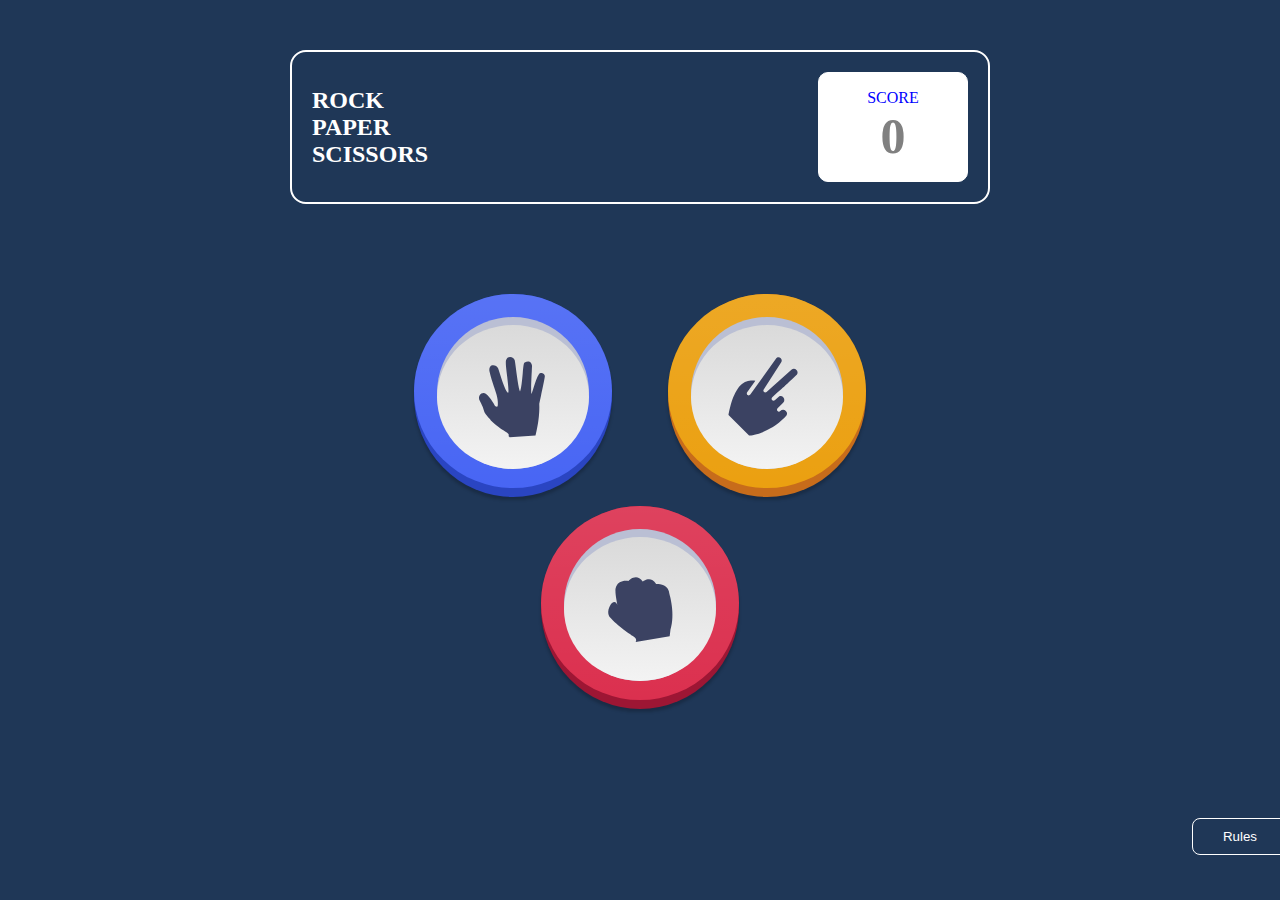
<file: index.html>
<!DOCTYPE html>
<html lang="en">
  <head>
    <meta charset="UTF-8" />
    <meta name="viewport" content="width=device-width, initial-scale=1.0" />
    <title>Rock Paper Scissors</title>
    <link rel="stylesheet" href="assets/css/rock-paper-scissors.css" />
    <script src="assets/js/rock-paper-scissors.js" defer></script>
  </head>
  <body>
    <div class="container">
      <!-- Scoreboard Container Start -->
      <div class="scoreboard-container">

        <div class="scoreboard-text">
          <h2>
            ROCK<br />
            PAPER <br />
            SCISSORS
          </h2>
        </div>

        <div class="scoreboard">
          <p>SCORE</p>
          <h3>0</h3>
        </div>
        <!-- Scoreboard Container End -->
      </div>

      <div class="game">
        <div class="gamebuttons">

          <div class="gamebuttons-item">
            
            <button class="paper">
              <img src="assets/img/paper.svg" alt="paper" />
            </button>

            <button class="scissors">
            <img src="assets/img/scissors.svg" alt="scissors"/>
            </button>

          </div>
          <div class="rockdiv">
            <button class="rock">
              <img src="assets/img/rock.svg" alt="rock" />
            </button>
          </div>

        </div>
      </div>

      <div class="game-pick">
        <div class="you-picked">
          <h1>YOU PICKED</h1>
          <p><span id="playerChoice" ></span></p>
        </div>

        <div class="winscreen">
          <h2 id="gameResult" >YOU WIN</h2>
          <a class="playagain" href="index.html">PLAY AGAIN</a>
        </div>

        <div class="house-picked">
          <h1>THE HOUSE PICKED</h1>
          <p><span id="cpuChoice" ></span></p>
        </div>
      </div>
      <!-- Rules Start -->

      <div class="rulesbutton">
        <button>Rules</button>
      </div>

      <!-- Rules End -->

      <!-- Container End -->
      
    </div>
  </body>
</html>
</file>
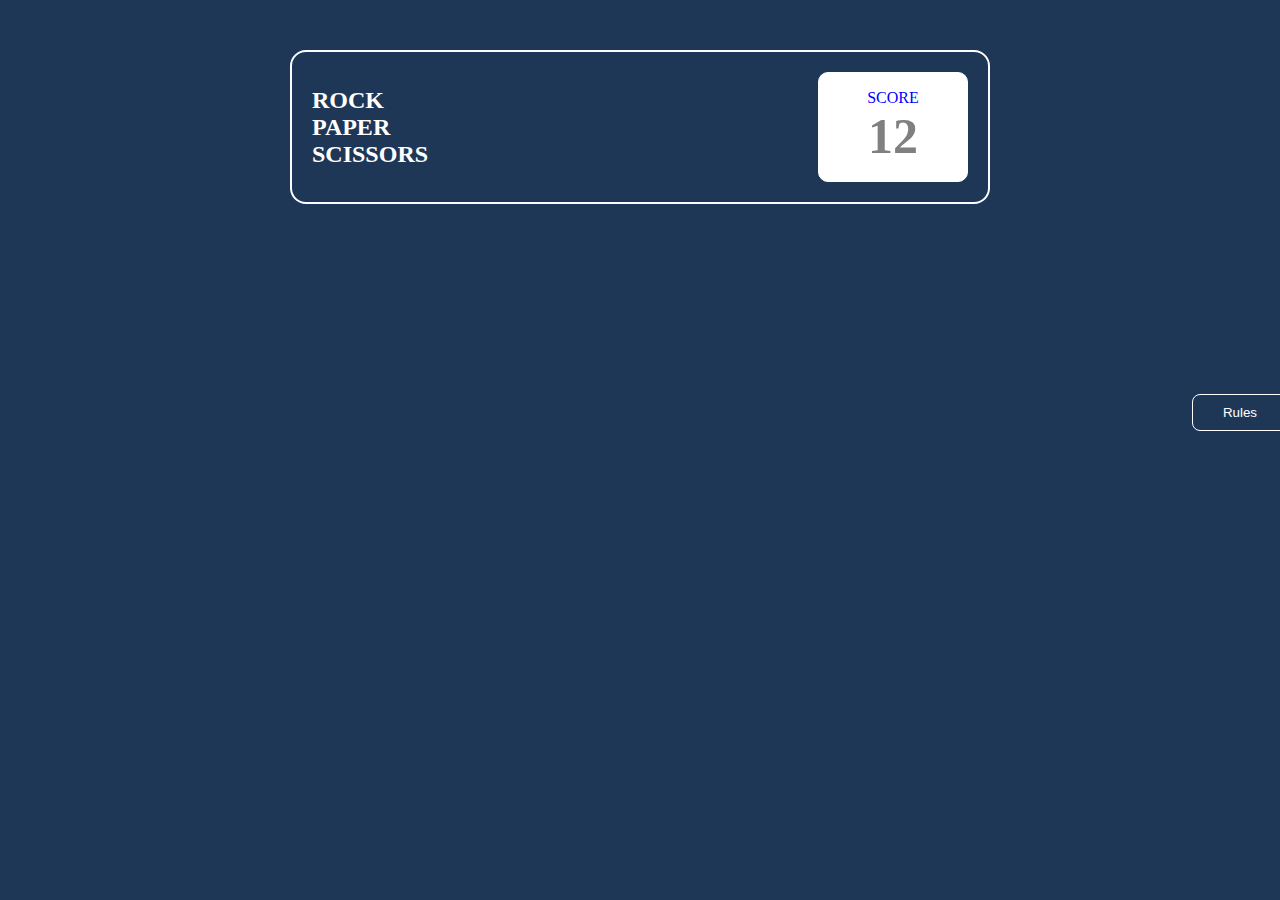
<file: ingame.html>
<!DOCTYPE html>
<html lang="en">
  <head>
    <meta charset="UTF-8" />
    <meta name="viewport" content="width=device-width, initial-scale=1.0" />
    <title>Taş Kağıt Makas</title>
    <link rel="stylesheet" href="assets/css/rock-paper-scissors.css" />
  </head>
  <body>
    <div class="container">
      <!-- Scoreboard Container Start -->
      <div class="scoreboard-container">
        <div class="scoreboard-text">
          <h2>
            ROCK<br />
            PAPER <br />
            SCISSORS
          </h2>
        </div>

        <div class="scoreboard">
          <p>SCORE</p>
          <h3>12</h3>
        </div>
        <!-- Scoreboard Container End -->
      </div>

      <div class="game-pick">
        <div class="you-picked">
          <h1>YOU PICKED</h1>
          <p><span><img src="assets/img/paper.svg" alt=""></span></p>
        </div>

        <div class="house-picked">
          <h1>THE HOUSE PICKED</h1>
          <p><span><img src="assets/img/rock.svg" alt=""></span></p>
        </div>
      </div>
      <!-- Rules Start -->
      <div class="rulesbutton">
        <button>Rules</button>
      </div>

      <!-- Rules End -->

      <!-- Container End -->
    </div>
  </body>
</html>
</file>
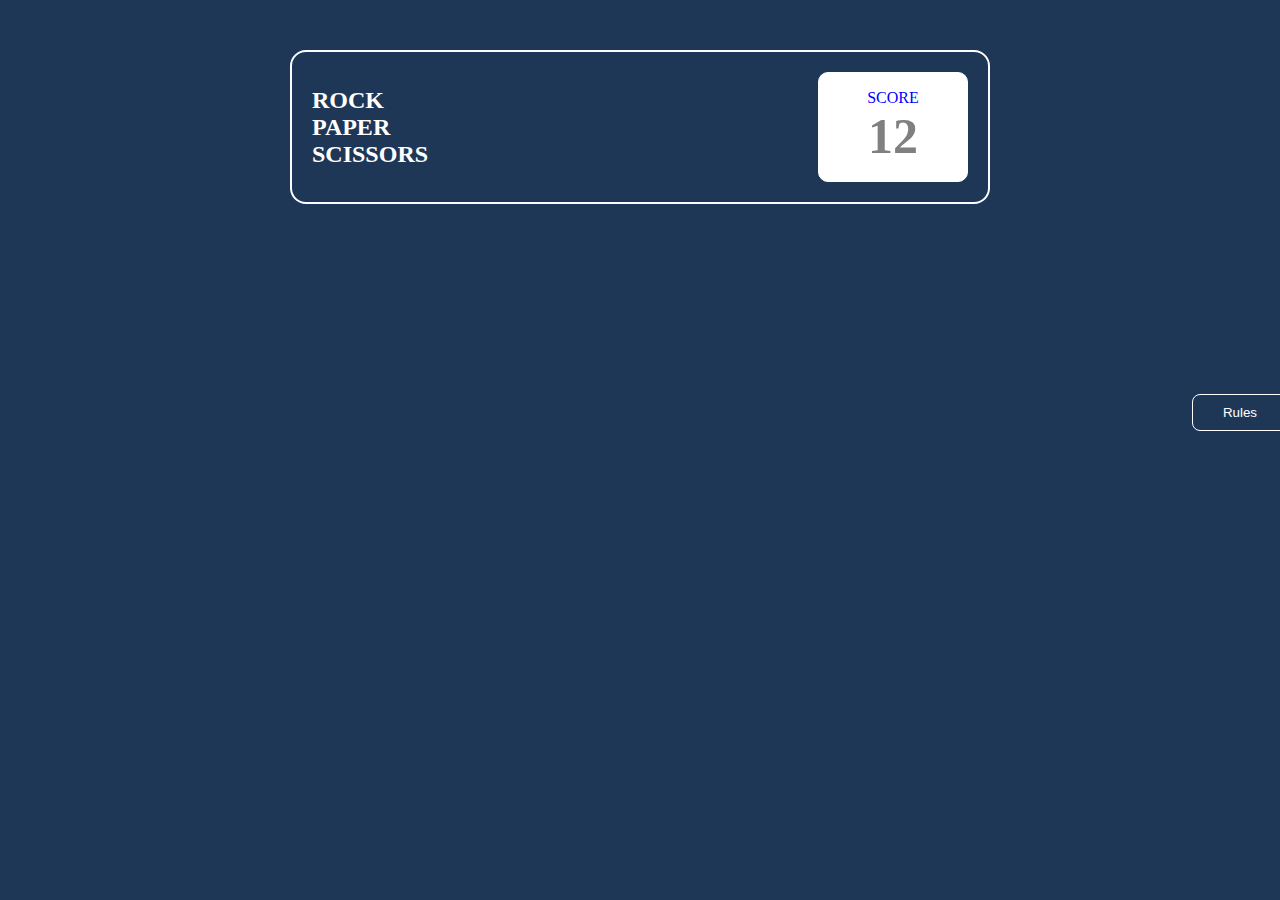
<file: losescreen.html>
<!DOCTYPE html>
<html lang="en">
  <head>
    <meta charset="UTF-8" />
    <meta name="viewport" content="width=device-width, initial-scale=1.0" />
    <title>Taş Kağıt Makas</title>
    <link rel="stylesheet" href="assets/css/rock-paper-scissors.css" />
  </head>
  <body>
    <div class="container">
      <!-- Scoreboard Container Start -->
      <div class="scoreboard-container">
        <div class="scoreboard-text">
          <h2>
            ROCK<br />
            PAPER <br />
            SCISSORS
          </h2>
        </div>

        <div class="scoreboard">
          <p>SCORE</p>
          <h3>12</h3>
        </div>
        <!-- Scoreboard Container End -->
      </div>

      <div class="game-pick">
        <div class="you-picked">
          <h1>YOU PICKED</h1>
          <p><span></span></p>
        </div>

        <div class="winscreen">
          <h2>YOU LOSE</h2>
          <a class="playagain" href="#">PLAY AGAIN</a>
        </div>

        <div class="house-picked">
          <h1>THE HOUSE PICKED</h1>
          <p><span></span></p>
        </div>
      </div>
      <!-- Rules Start -->
      <div class="rulesbutton">
        <button>Rules</button>
      </div>

      <!-- Rules End -->

      <!-- Container End -->
    </div>
  </body>
</html>
</file>
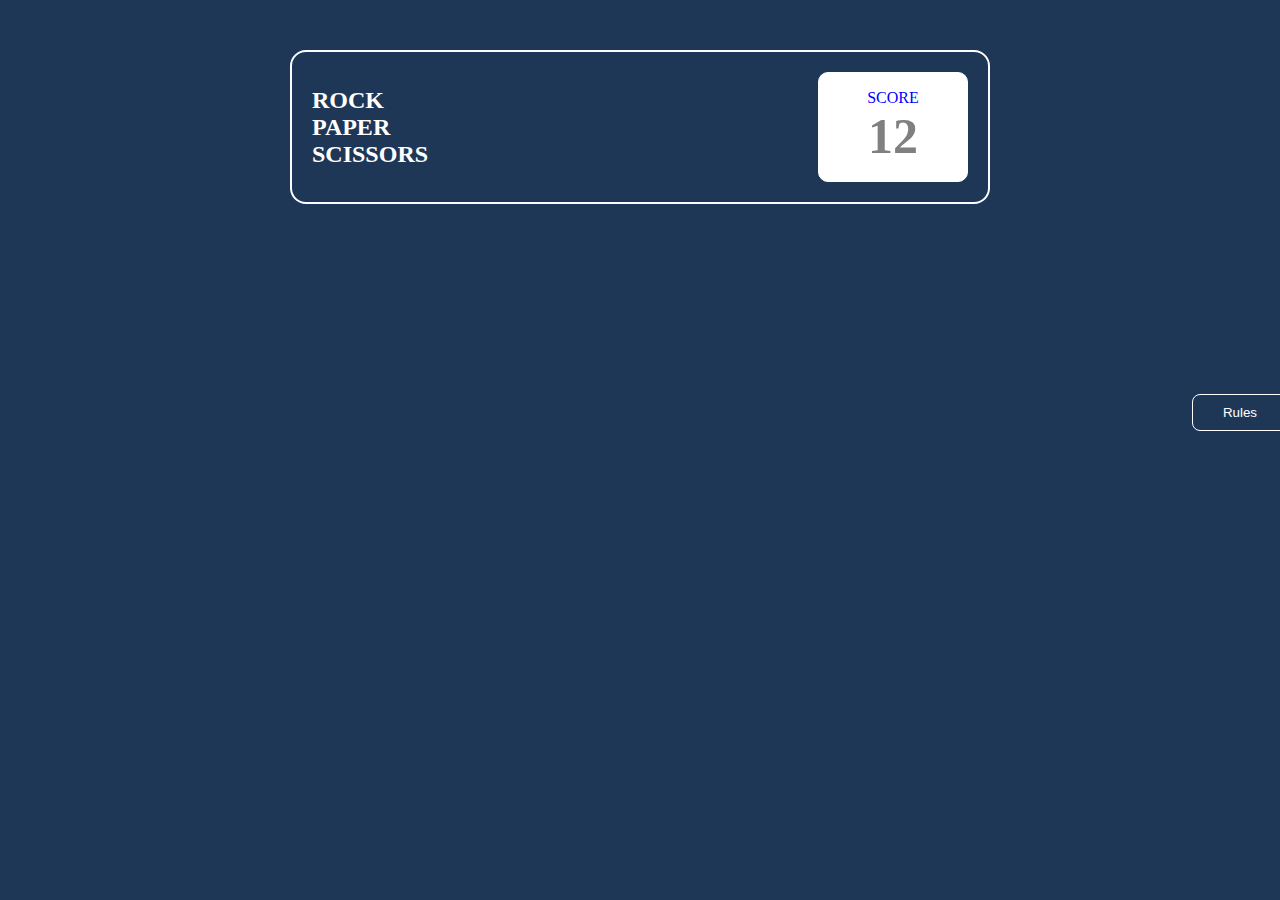
<file: winsceen.html>
<!DOCTYPE html>
<html lang="en">
  <head>
    <meta charset="UTF-8" />
    <meta name="viewport" content="width=device-width, initial-scale=1.0" />
    <title>Taş Kağıt Makas</title>
    <link rel="stylesheet" href="assets/css/rock-paper-scissors.css" />
  </head>
  <body>
    <div class="container">
      <!-- Scoreboard Container Start -->
      <div class="scoreboard-container">
        <div class="scoreboard-text">
          <h2>
            ROCK<br />
            PAPER <br />
            SCISSORS
          </h2>
        </div>

        <div class="scoreboard">
          <p>SCORE</p>
          <h3>12</h3>
        </div>
        <!-- Scoreboard Container End -->
      </div>

      <div class="game-pick">
        <div class="you-picked">
          <h1>YOU PICKED</h1>
          <p><span></span></p>
        </div>

        <div class="winscreen">
          <h2>YOU WIN</h2>
          <a class="playagain" href="#">PLAY AGAIN</a>
        </div>

        <div class="house-picked">
          <h1>THE HOUSE PICKED</h1>
          <p><span></span></p>
        </div>
      </div>
      <!-- Rules Start -->
      <div class="rulesbutton">
        <button>Rules</button>
      </div>

      <!-- Rules End -->

      <!-- Container End -->
    </div>
  </body>
</html>
</file>
<file: assets/css/rock-paper-scissors.css>
* {
  margin: 0;
  padding: 0;
  box-sizing: border-box;
}

body {
  font-family: Barlow Semi Condensed;
  background-color: #1F3757;
  display: flex;
  flex-direction: column;
  align-items: center;
}

.container {
  display: flex;
  flex-direction: column;
  align-items: center;
  width: 100%;
}

.scoreboard-container {
  margin-bottom: 7%;
  display: flex;
  justify-content: space-between;
  align-items: center;
  border: 2px solid #fff;
  border-radius: 16px;
  padding: 20px;
  width: 700px;
  margin-top: 50px;
}

.scoreboard-text {
  color: white;
}

.scoreboard {
  background-color: white;
  border: 1px solid #fff;
  text-align: center;
  width: 150px;
  padding: 16px;
  max-height: 114px;
  border-radius: 10px;
}

.scoreboard p {
  color: blue;
}

.scoreboard h3 {
  font-size: 50px;
  color: grey;
}

.game {
  display: flex;
  justify-content: center;
  align-items: center;
}

.game.hidden{
  display: none;
}

.rockdiv {
  display: flex;
  justify-content: center;
  gap: 70px;
}


.gamebuttons-item {
  border: none;
  gap: 50px;
  display: flex;
  justify-content: center;
}

.gamebuttons button{
  border: none;
  background-color: transparent;
}

.gamebuttons img {
  transition: transform 0.3s;
}

.gamebuttons button:hover {
  transform: scale(1.1);
}

.gamebuttons button:hover img {
  transform: scale(1.1);
}

.rulesbutton button {
  position: relative;
  cursor: pointer;
  border: 1px solid #ffff;
  background-color: transparent;
  color: #fff;
  bottom: -100px;
  right: -600px;
  padding: 10px 30px;
  border-radius: 8px;
}


.game-pick {
  display: none;
  gap: 100px;
}

.game-pick.active{
  display: flex;
}

.game-pick h1 {
  font-size: 20px;
  color: white;
  text-align: center;
  margin-bottom: 60px;
}

.winscreen {
  margin-top: 150px;
}

.winscreen h2 {
  font-size: 40px;
  color: white;
  text-align: center;
  margin-bottom: 20px;
}

.playagain {
  font-size: 16px;
  font-weight: 600;
  line-height: 19.2px;
  letter-spacing: 2.5px;
  text-align: left;

  color: #3B4262;
  border: 1px solid #ffff;
  background-color: #F3F3F3;
  text-decoration: none;
  border-radius: 10px;
  padding: 15px 60px;

}

.playagain:hover {
  background-color: #3B4262;
  color: #F3F3F3;
}

.game-pick p {
  width: 224px;
  height: 224px;
  border-radius: 50%;
  background-color: #0000001A;

}

.winscreen p {
  width: 224px;
  height: 224px;
  border-radius: 50%;
  background-color: #0000001A;

}

@media (width < 376px) {



  .container {
    width: 375px;
    display: flex;
    flex-direction: column;
    align-items: center;
    width: 100%;
  }

  .scoreboard-container {
    width: 376px;
    margin-bottom: 7%;
    display: flex;
    justify-content: space-evenly;
    align-items: center;
    border: 2px solid #fff;
    border-radius: 16px;
    gap: 113px;
    margin-bottom: 105px;
  }

  .scoreboard-text {
    color: white;
  }

  .scoreboard {
    background-color: white;
    border: 1px solid #fff;
    text-align: center;
    width: 150px;
    padding: 16px;
    max-height: 114px;
    border-radius: 10px;
  }

  .scoreboard p {
    color: blue;
  }

  .scoreboard h3 {
    font-size: 50px;
    color: grey;
  }

  .game {
    display: flex;
    justify-content: center;
    align-items: center;
  }

  .gamebuttons img{
    width: 150px;
  }

  .gamebuttons-items {
    display: flex;
    justify-content: center;
    gap: 70px;
  }


  .gamebuttons-item {
    gap: 50px;
    display: flex;
    justify-content: center;
  }

  .gamebuttons img {
    transition: transform 0.3s;
  }

  .gamebuttons a:hover {
    transform: scale(1.1);
  }

  .gamebuttons a:hover img {
    transform: scale(1.1);
  }

  .rulesbutton button {
    position: relative;
    cursor: pointer;
    border: 1px solid #ffff;
    background-color: transparent;
    color: #fff;
    bottom: -70px;
    right: 0px;
    padding: 10px 30px;
    border-radius: 8px;
    
  }


  .game-pick {
    display: flex;
    gap: 100px;
  }

  .game-pick h1 {
    font-size: 20px;
    color: white;
    text-align: center;
    margin-bottom: 60px;
  }

  .winscreen {
    margin-top: 150px;
  }

  .winscreen h2 {
    font-size: 40px;
    color: white;
    text-align: center;
    margin-bottom: 20px;
  }

  .playagain {
    font-size: 16px;
    font-weight: 600;
    line-height: 19.2px;
    letter-spacing: 2.5px;
    text-align: left;

    color: #3B4262;
    border: 1px solid #ffff;
    background-color: #F3F3F3;
    text-decoration: none;
    border-radius: 10px;
    padding: 15px 60px;

  }

  .playagain:hover {
    background-color: #3B4262;
    color: #F3F3F3;
  }

  .game-pick p {
    width: 224px;
    height: 224px;
    border-radius: 50%;
    background-color: #0000001A;

  }

  .winscreen p {
    width: 224px;
    height: 224px;
    border-radius: 50%;
    background-color: #0000001A
  }
}
</file>
